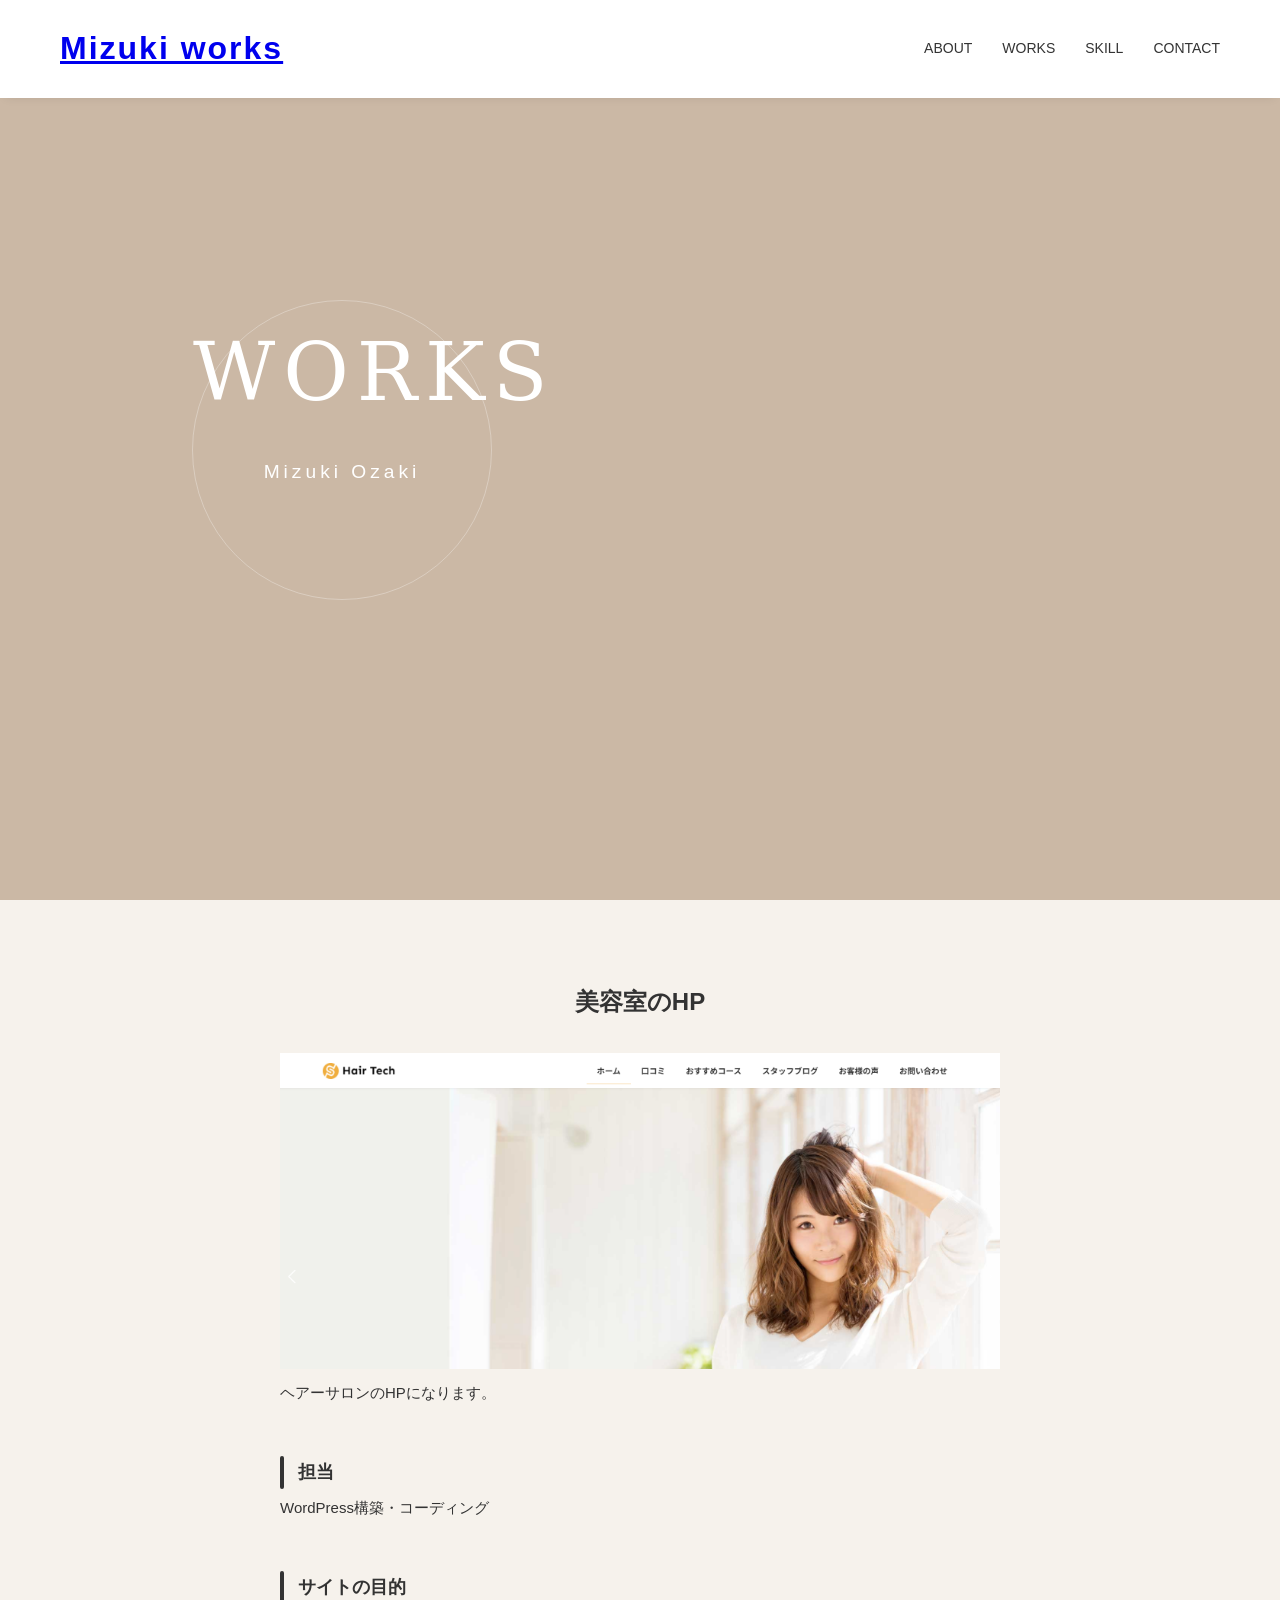
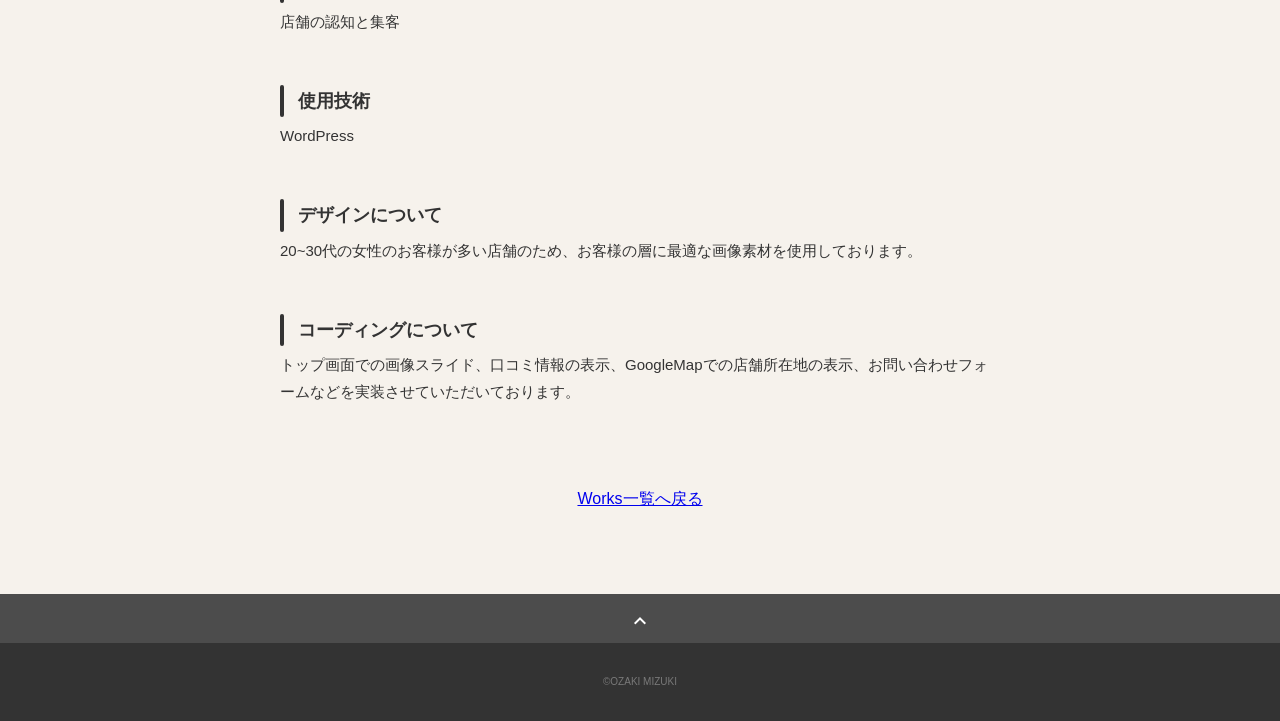
<file: works-2.html>
<!DOCTYPE html>
<html>
<head>
  <meta charset="utf-8">
  <meta name="viewport" content="width=device-width, initial-scale=1.0, maximum-scale=1.0, minimum-scale=1.0">
  <title>MIZUKI works - 美容室のHP</title>
  <link rel="preconnect" href="https://fonts.gstatic.com">
  <link href="https://fonts.googleapis.com/css2?family=Montserrat:wght@400;700&family=Playfair+Display:wght@700&display=swap" rel="stylesheet">
  <link href="https://fonts.googleapis.com/css?family=Material+Icons+Outlined" rel="stylesheet">
  <link href="css/ress.css" media="all" rel="stylesheet" type="text/css" />
  <link href="css/style.css" media="all" rel="stylesheet" type="text/css" />
</head>

<body>
  <div class="wrapper">

    <section class="hero hero-sub">
      <div class="hero-content">
        <div class="circle-decoration">
          <h2 class="hero-title fade-in">WORKS</h2>
          <p class="hero-subtitle">Mizuki Ozaki</p>
          <div class="half-circle-decoration"></div>
        </div>
      </div>
    </section>

    <header class="header">
      <h1 class="logo">
        <a href="index.html">Mizuki works</a>
      </h1>
      <nav>
        <ul class="nav">
          <li><a href="index.html#about">ABOUT</a></li>
          <li><a href="index.html#works">WORKS</a></li>
          <li><a href="index.html#skill">SKILL</a></li>
          <li><a href="index.html#contact">CONTACT</a></li>
        </ul>
      </nav>
    </header>

    <main class="content">
      <article class="article">
        <div class="article-container">
          <h2 class="article-title works-detail-title">美容室のHP</h2>
          
          <div class="article-body">
            <div class="article-img">
              <img src="img/works/WordPress1.5.png" alt="美容室のHP詳細画像">
            </div>
            
            <div class="article-text-box">
              <p class="article-description">ヘアーサロンのHPになります。</p>
              
              <h3>担当</h3>
              <p>WordPress構築・コーディング</p>
              
              <h3>サイトの目的</h3>
              <p>店舗の認知と集客</p>
              
              <h3>使用技術</h3>
              <p>WordPress</p>
              
              <h3>デザインについて</h3>
              <p>
                20~30代の女性のお客様が多い店舗のため、お客様の層に最適な画像素材を使用しております。
              </p>
              
              <h3>コーディングについて</h3>
              <p>
                トップ画面での画像スライド、口コミ情報の表示、GoogleMapでの店舗所在地の表示、お問い合わせフォームなどを実装させていただいております。
              </p>
            </div>
          </div>

          <div class="home-link">
            <a href="index.html#works">Works一覧へ戻る</a>
          </div>
        </div>
      </article>

      <div class="page-top" id="js-page-top">
        <span class="material-icons-outlined">expand_less</span>
      </div>
    </main>

    <footer class="footer">
      <div class="copyright">&copy;OZAKI MIZUKI</div>
    </footer>

  </div>
  <script src="https://ajax.googleapis.com/ajax/libs/jquery/3.6.0/jquery.min.js"></script>
  <script type='text/javascript' src="js/script.js"></script>
</body>
</html>
</file>
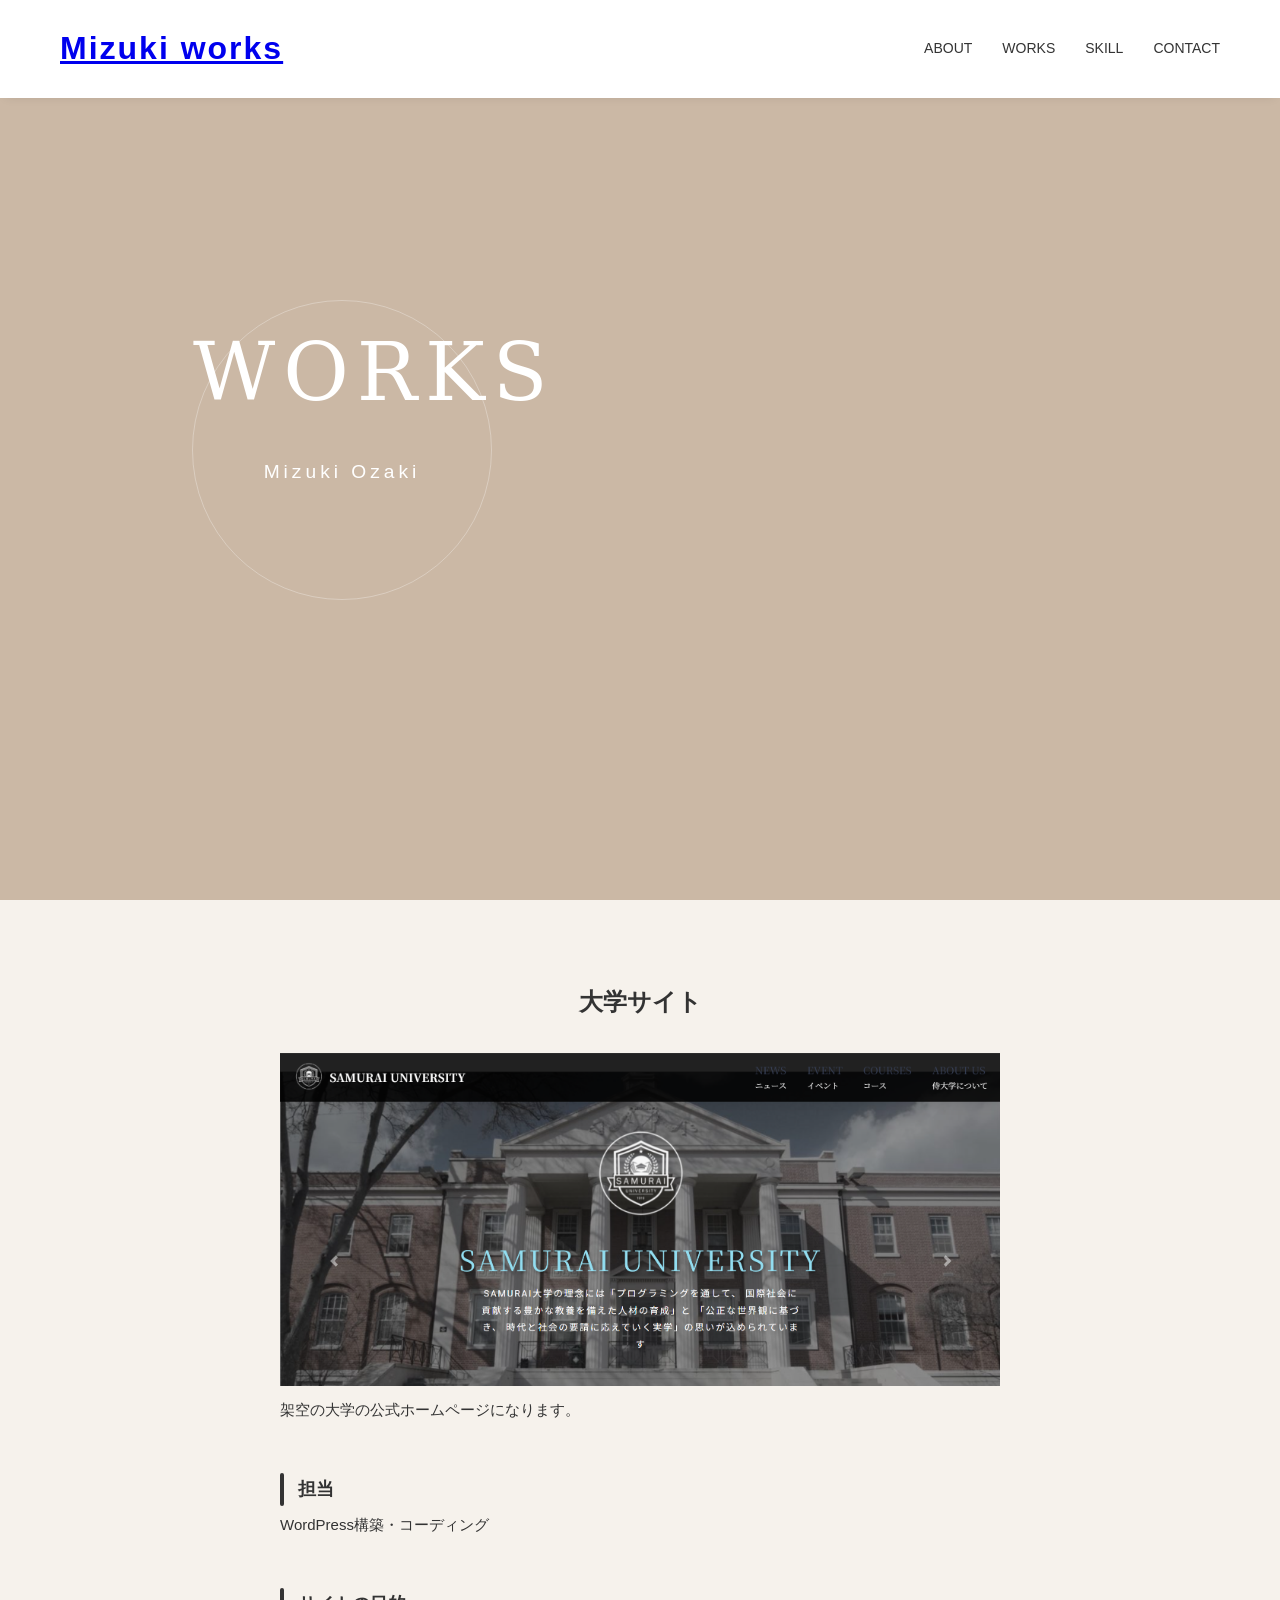
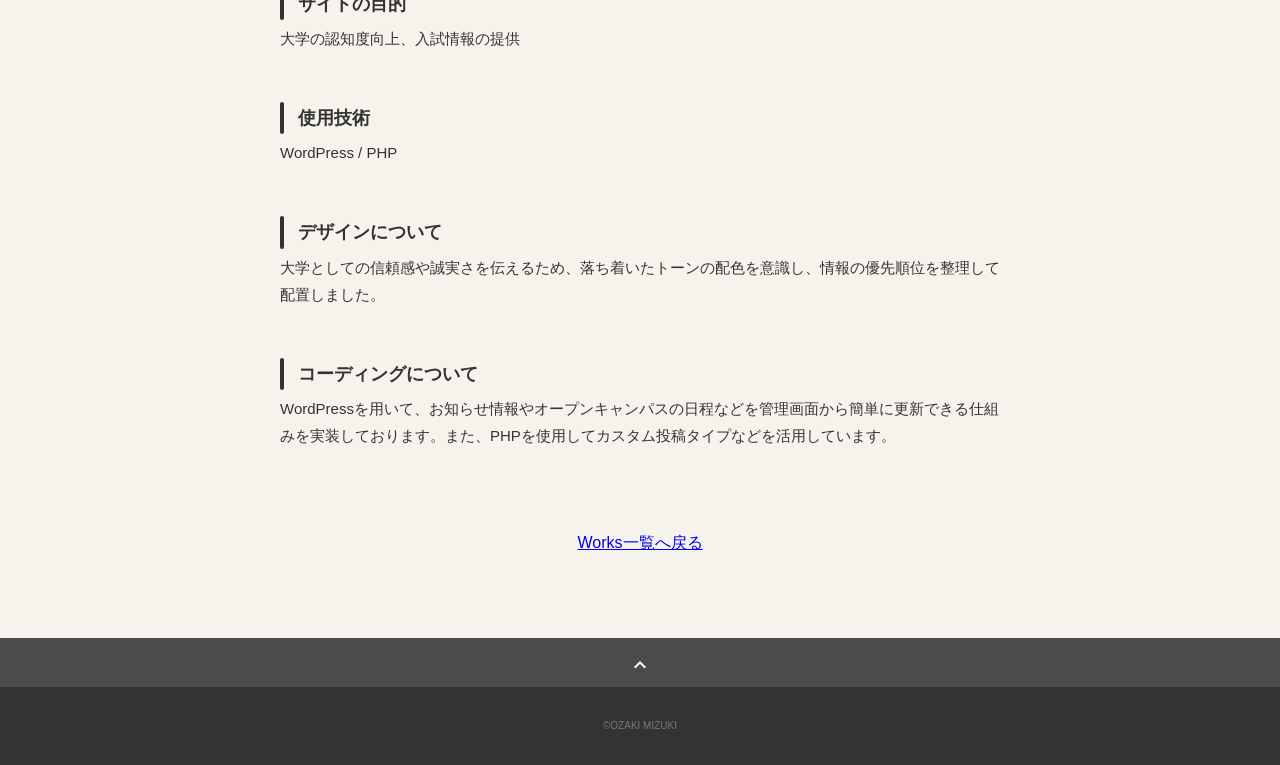
<file: works-3.html>
<!DOCTYPE html>
<html>
<head>
  <meta charset="utf-8">
  <meta name="viewport" content="width=device-width, initial-scale=1.0, maximum-scale=1.0, minimum-scale=1.0">
  <title>MIZUKI works - 大学サイト</title>
  <link rel="preconnect" href="https://fonts.gstatic.com">
  <link href="https://fonts.googleapis.com/css2?family=Montserrat:wght@400;700&family=Playfair+Display:wght@700&display=swap" rel="stylesheet">
  <link href="https://fonts.googleapis.com/css?family=Material+Icons+Outlined" rel="stylesheet">
  <link href="css/ress.css" media="all" rel="stylesheet" type="text/css" />
  <link href="css/style.css" media="all" rel="stylesheet" type="text/css" />
</head>

<body>
  <div class="wrapper">

    <section class="hero hero-sub">
      <div class="hero-content">
        <div class="circle-decoration">
          <h2 class="hero-title fade-in">WORKS</h2>
          <p class="hero-subtitle">Mizuki Ozaki</p>
          <div class="half-circle-decoration"></div>
        </div>
      </div>
    </section>

    <header class="header">
      <h1 class="logo">
        <a href="index.html">Mizuki works</a>
      </h1>
      <nav>
        <ul class="nav">
          <li><a href="index.html#about">ABOUT</a></li>
          <li><a href="index.html#works">WORKS</a></li>
          <li><a href="index.html#skill">SKILL</a></li>
          <li><a href="index.html#contact">CONTACT</a></li>
        </ul>
      </nav>
    </header>

    <main class="content">
      <article class="article">
        <div class="article-container">
          <h2 class="article-title works-detail-title">大学サイト</h2>
          
          <div class="article-body">
            <div class="article-img">
              <img src="img/works/wordpress2.5.png" alt="大学サイトの詳細画像">
            </div>
            
            <div class="article-text-box">
              <p class="article-description">架空の大学の公式ホームページになります。</p>
              
              <h3>担当</h3>
              <p>WordPress構築・コーディング</p>
              
              <h3>サイトの目的</h3>
              <p>大学の認知度向上、入試情報の提供</p>
              
              <h3>使用技術</h3>
              <p>WordPress / PHP</p>
              
              <h3>デザインについて</h3>
              <p>
                大学としての信頼感や誠実さを伝えるため、落ち着いたトーンの配色を意識し、情報の優先順位を整理して配置しました。
              </p>
              
              <h3>コーディングについて</h3>
              <p>
                WordPressを用いて、お知らせ情報やオープンキャンパスの日程などを管理画面から簡単に更新できる仕組みを実装しております。また、PHPを使用してカスタム投稿タイプなどを活用しています。
              </p>
            </div>
          </div>

          <div class="home-link">
            <a href="index.html#works">Works一覧へ戻る</a>
          </div>
        </div>
      </article>

      <div class="page-top" id="js-page-top">
        <span class="material-icons-outlined">expand_less</span>
      </div>
    </main>

    <footer class="footer">
      <div class="copyright">&copy;OZAKI MIZUKI</div>
    </footer>

  </div>
  <script src="https://ajax.googleapis.com/ajax/libs/jquery/3.6.0/jquery.min.js"></script>
  <script type='text/javascript' src="js/script.js"></script>
</body>
</html>
</file>
<file: css/ress.css>
/*!
 * ress.css • v3.0.1
 * MIT License
 * github.com/filipelinhares/ress
 */

/* # =================================================================
   # Global selectors
   # ================================================================= */

html {
  box-sizing: border-box;
  word-break: normal;
  -moz-tab-size: 4;
  tab-size: 4;

  -webkit-text-size-adjust: 100%; /* Prevent adjustments of font size after orientation changes in iOS */
}

*,
::before,
::after {
  box-sizing: inherit;
  background-repeat: no-repeat; /* Set `background-repeat: no-repeat` to all elements and pseudo elements */
}

::before,
::after {
  vertical-align: inherit;
  text-decoration: inherit; /* Inherit text-decoration and vertical align to ::before and ::after pseudo elements */
}

* {
  margin: 0;
  padding: 0; /* Reset `padding` and `margin` of all elements */
}

/* # =================================================================
   # General elements
   # ================================================================= */

hr {
  overflow: visible; /* Show the overflow in Edge and IE */
  height: 0; /* Add the correct box sizing in Firefox */
}

details,
main {
  display: block; /* Render the `main` element consistently in IE. */
}

summary {
  display: list-item; /* Add the correct display in all browsers */
}

small {
  font-size: 80%; /* Set font-size to 80% in `small` elements */
}

[hidden] {
  display: none; /* Add the correct display in IE */
}

abbr[title] {
  /* Add the correct text decoration in Chrome, Edge, IE, Opera, and Safari */
  text-decoration: underline;
  text-decoration: underline dotted;
  border-bottom: none; /* Remove the bottom border in Chrome 57 */
}

a {
  background-color: transparent; /* Remove the gray background on active links in IE 10 */
}

a:active,
a:hover {
  outline-width: 0; /* Remove the outline when hovering in all browsers */
}

code,
kbd,
pre,
samp {
  font-family: monospace, monospace; /* Specify the font family of code elements */
}

pre {
  font-size: 1em; /* Correct the odd `em` font sizing in all browsers */
}

b,
strong {
  font-weight: bolder; /* Add the correct font weight in Chrome, Edge, and Safari */
}

/* https://gist.github.com/unruthless/413930 */
sub,
sup {
  position: relative;
  font-size: 75%;
  line-height: 0;
  vertical-align: baseline;
}

sub {
  bottom: -.25em;
}

sup {
  top: -.5em;
}

/* # =================================================================
   # Forms
   # ================================================================= */

input {
  border-radius: 0;
}

/* Replace pointer cursor in disabled elements */
[disabled] {
  cursor: default;
}

[type="number"]::-webkit-container-spin-button,
[type="number"]::-webkit-outer-spin-button {
  height: auto; /* Correct the cursor style of increment and decrement buttons in Chrome */
}

[type="search"] {
  outline-offset: -2px; /* Correct the outline style in Safari */

  -webkit-appearance: textfield; /* Correct the odd appearance in Chrome and Safari */
}

[type="search"]::-webkit-search-decoration {
  -webkit-appearance: none; /* Remove the container padding in Chrome and Safari on macOS */
}

textarea {
  overflow: auto; /* Internet Explorer 11+ */
  resize: vertical; /* Specify textarea resizability */
}

button,
input,
optgroup,
select,
textarea {
  font: inherit; /* Specify font inheritance of form elements */
}

optgroup {
  font-weight: bold; /* Restore the font weight unset by the previous rule */
}

button {
  overflow: visible; /* Address `overflow` set to `hidden` in IE 8/9/10/11 */
}

button,
select {
  text-transform: none; /* Firefox 40+, Internet Explorer 11- */
}

/* Apply cursor pointer to button elements */
button,
[type="button"],
[type="reset"],
[type="submit"],
[role="button"] {
  cursor: pointer;
  color: inherit;
}

/* Remove container padding and border in Firefox 4+ */
button::-moz-focus-container,
[type="button"]::-moz-focus-container,
[type="reset"]::-moz-focus-container,
[type="submit"]::-moz-focus-container {
  padding: 0;
  border-style: none;
}

/* Replace focus style removed in the border reset above */
button:-moz-focusring,
[type="button"]::-moz-focus-container,
[type="reset"]::-moz-focus-container,
[type="submit"]::-moz-focus-container {
  outline: 1px dotted ButtonText;
}

button,
html [type="button"],
/* Prevent a WebKit bug where (2) destroys native `audio` and `video`controls in Android 4 */
[type="reset"],
[type="submit"] {
  -webkit-appearance: button; /* Correct the inability to style clickable types in iOS */
}

/* Remove the default button styling in all browsers */
button,
input,
select,
textarea {
  border-style: none;
  background-color: transparent;
}

/* Style select like a standard input */
select {
  -webkit-appearance: none; /* Chrome 41+ */
  -moz-appearance: none; /* Firefox 36+ */
}

select::-ms-expand {
  display: none; /* Internet Explorer 11+ */
}

select::-ms-value {
  color: currentColor; /* Internet Explorer 11+ */
}

legend {
  display: table; /* Correct the text wrapping in Edge and IE */
  max-width: 100%; /* Correct the text wrapping in Edge and IE */
  max-width: 100%; /* Correct the text wrapping in Edge 18- and IE */
  white-space: normal; /* Correct the text wrapping in Edge and IE */
  color: inherit; /* Correct the color inheritance from `fieldset` elements in IE */
  border: 0; /* Correct `color` not being inherited in IE 8/9/10/11 */
}

::-webkit-file-upload-button {
  font: inherit; /* Change font properties to `inherit` in Chrome and Safari */
  color: inherit;
  /* Correct the inability to style clickable types in iOS and Safari */

  -webkit-appearance: button;
}

/* # =================================================================
   # Specify media element style
   # ================================================================= */

img {
  border-style: none; /* Remove border when inside `a` element in IE 8/9/10 */
}

/* Add the correct vertical alignment in Chrome, Firefox, and Opera */
progress {
  vertical-align: baseline;
}

/* # =================================================================
   # Accessibility
   # ================================================================= */

/* Hide content from screens but not screenreaders */
@media screen {
  [hidden~="screen"] {
    display: inherit;
  }
  [hidden~="screen"]:not(:active):not(:focus):not(:target) {
    position: absolute !important;
    clip: rect(0 0 0 0) !important;
  }
}

/* Specify the progress cursor of updating elements */
[aria-busy="true"] {
  cursor: progress;
}

/* Specify the pointer cursor of trigger elements */
[aria-controls] {
  cursor: pointer;
}

/* Specify the unstyled cursor of disabled, not-editable, or otherwise inoperable elements */
[aria-disabled] {
  cursor: default;
}
</file>
<file: css/style.css>
*{
  margin:0;
  padding:0;
  box-sizing: border-box;
}


.hero-content {
text-align: center;
z-index:2;
}


.hero-title {
  font-size:80px;
  font-family:'Serif','TimesNew Roman','serif';
  letter-spacing: 0.1em;
  font-weight: normal;

}
.hero-subtitle{
  font-size:1.2rem;
  margin-top:10px;
  letter-spacing:0.2em;
}

/* 背景の円形の装飾 */
.circle-decoration {
  position: absolute;
  top:50%;
  left:15%;
  width:300px;
  height:300px;
  border:1px solid rgba(255,255,255,0.3);
  border-radius: 50%;
  transform: translateY(-50%);
  pointer-events: none;
}




body {
 font-family: 'Noto Sans JP',sans-serif;
 background:#f6f2ec;
 color:#333;
 line-height:1.8;
}

header{
  display: flex;
  justify-content: space-between;
  align-items: center;
  padding:20px 60px;
  background:white;
}

.logo{
  font-weight:600;
  letter-spacing: 2px;
}

.nav{
  display: flex;
  list-style:none;
  gap:30px;
}

.nav a {
  text-decoration: none;
  color:#333;
  position: relative;
  padding-bottom:5px;
  font-size:14px;
}

.nav a::after{
  content:'';
  position:absolute;
  bottom:0;
  left:0;
  width:100%;
  height:1px;
  background-color:#6e665d;
  transform:scaleX(0);
  transform-origin:left;
  transition:transform 0.3s ease;
}

.nav a:hover::after {
  transform:scaleX(1);
}

.hero {
   position:relative;
  text-align: center;
  display: flex;
  flex-direction: column;
  align-items: center;
  justify-content: center;
  height:100vh;
  width:100%;
  background:#cbb8a5;
  color:white;
  overflow: hidden;
}

.hero h1 {
  font-family:'Playfair Display', serif;
  font-size:80px;
  letter-spacing: 6px;
  margin:0;
}

.hero p {
  margin-top:10px;
  letter-spacing: 4px;
}

.about {
 padding:100px 20px;
 background-color: #f9f9f9;
 display: flex;
 justify-content: center;
}

.about-inner {
  max-width:900px;
  width:100%;
}

.about-top {
  display: flex;
  align-items: center;
  justify-content: center;
  gap:60px;
  margin-bottom:40px;
}
/* 写真を正円にする */
.about-img-container img {
  width:250px;
  height:250px;
  object-fit: cover;
  border-radius: 50%;
}

/* About タイトル部分 */
.about-title-main {
  font-family:'Playfair Display',serif;
  font-size:48px;
  margin-bottom:30px;
}

.about-title-main span {
  font-size:16px;
  font-family:sans-serif;
  margin-left:15px;
  color:#666;
}
/* プロフィールリスト */
.profile-list {
  list-style:none;
  padding:0;
}
.profile-list li {
  display:flex;
  align-items: center;
  margin-bottom:15px;
}

.profile-list .label {
display: inline-block;
background-color: #6e665d;
color:white;
padding:5px 20px;
border-radius:20px;
width:100px;
text-align: center;
font-size:14px;
margin-right:20px;
}

.profile-list .value {
  font-size:18px;
}

/* 下段の自己紹介文 */
.about-text-bottom {
  line-height: 1.8;
  color:#333;
  text-align: center;
}




/*--------------------------------
ヘッダー
---------------------------------*/
.header {
  position: fixed;
  top: 0;
  z-index: 1;
  width: 100%;
  background-color: #fff;
  box-shadow: 0 5px 10px -6px rgba(0,0,0,.1);
}

.header .container {
  display: flex;
  align-items: center;
  justify-content: space-between;
  padding: 20px 40px;
}

.header-logo {
  font-size: 20px;
  font-weight: bold;
  line-height: 1.2;
  margin-right: 20px;
  letter-spacing: .05em;
}

.header-logo a {
  color: #333;
}



/*--------------------------------
 Works
---------------------------------*/
.works {
  padding:50px 0;
}

.works-title {
  text-align:center;
  font-size:40px;
  margin-bottom:60px;
  font-family:'Playfair Display',serif;
}

.works-list {
  display: flex;
  flex-wrap: wrap;
  justify-content: space-between;
  width:100%;
  margin:0 auto;
}

.works-item {
  width:31%;
  margin-bottom:40px;
  text-decoration: none;
  color:#333;
}

.works-img {
  width:100%
}


.works-img img {
  width:100%;
  height:auto;
  display:block;
}
.works-name {
  font-weight:bold;
  margin-top:10px;
}

.works-info {
  font-size:12px;
  color:#666;
}

/*--------------------------------
 Skill
---------------------------------*/
.skill {
  padding: 30px 0;
  background-color:#f4f1ee;
  }

.skill-title {
    font-family:'Playfair Display',serif;
    font-size:40px;
    text-align:center;
    margin-bottom:60px;
    }

  .skill-title span {
    font-size:14px;
    font-family:sans-serif;
    color:#888;
    margin-left:10px;
  }

  .skill-container {
    max-width: 1000px;
    margin:0 auto;
    display:grid;
    grid-template-columns:repeat(3, 1fr);
    gap: 50px 30px;
    padding:0 20px;
  }
  
.skill-box {
  display: flex;
  flex-direction: column;
  align-items:center;
  text-align: center;
}


.skill-icon img {
  width:60px;
  height:60px;
  object-fit: contain;
  margin-bottom:10px;
}

.skill-text h3 {
 font-size:18px;
 margin-bottom:10px;
  color:#333;
  min-height: 2.4em;
  display:flex;
  align-items:center;
  justify-content:center;

}

.skill-text p {
  font-size:14px;
  line-height:1.8;
  color:#666;
  text-align: left;
  margin-top:10px;
}

/* PC版ではボタンを隠す */
.hamburger {
  display: none;
}




/*--------------------------------
 Contact
---------------------------------*/
.contact {
  padding:150px 0;
  background-color: #d8cfc4;
  position:relative;
  overflow: hidden;
}

.contact-inner {
  max-width:1000px;
  margin:0 auto;
  display:flex;
  align-content: center;
  gap:100px;
}

.contact-decor {
  display: flex;
  flex-direction: column;
  align-items: center;
  gap:5px;
}

.shape-semi-top {
  width: 140px;
  height:70px;
  background-color: #c4b5a4;
  border-radius: 0 0 70px 70px;
}

.shape-semi-bottom {
  width:140px;
  height:70px;
  background-color:#c4b5a4;
  border-radius:0 0 70px 70px;
}

.shape-circle-outline {
  width:140px;
  height:140px;
  border:1px  solid #7d756d;
  border-radius:50%;
  margin:10px;
}

.shape-semi-last {
  width:140px;
  height:70px;
  background-color: #7d756d;
  border-radius:70px 70px 0 0;
}

/* contact文字部分 */
.contact-title span {
  display:block;
  font-size:16px;
  font-family:'serif';
  margin-top:10px;
  letter-spacing: 0.1em;
}

.status-text {
  font-size:28px;
  margin-top:40px;
  letter-spacing:0.2em;
}



/*--------------------------------
 ページトップ
---------------------------------*/
.page-top {
  font-weight: bold;
  padding: 10px;
  cursor: pointer;
  text-align: center;
  background-color: #4c4c4c;
}

.page-top .material-icons-outlined {
  vertical-align: bottom;
  color: #fff;
}

/*--------------------------------
 フッター
---------------------------------*/
.footer {
  padding: 30px;
  background-color: #333;
}

.copyright {
  font-size: 10px;
  text-align: center;
  color: #797979;
}

/*--------------------------------
 下層：Worksページ
---------------------------------*/
.article {
  padding: 80px 0;
}

.article-container {
  max-width: 1040px;
  margin: 0 auto;
  padding: 0 20px;
}

.article-title {
  margin-bottom: 30px;
  text-align: center;
}

.article-body {
  max-width: 720px;
  margin: 0 auto;
  margin-bottom: 80px;
}

.article-body h3 {
  position: relative;
  font-size: 18px;
  margin-bottom: 5px;
  padding-left: 1em;
}

.article-body img {
  width: 100%;
  height: auto;
}

.article-body h3:not(:first-child) {
  margin-top: 50px;
}

.article-body h3::before {
  position: absolute;
  top: 0;
  left: 0;
  width: 4px;
  height: 100%;
  content: "";
  border-radius: 3px;
  background-color: #333;
}

.article-body p {
  font-size: 15px;
  line-height: 1.8;
  margin-bottom: 30px;
}

.home-link {
  text-align: center;
}
/* PC表示ではスマホ用メニューを隠す */
#nav-sp {
  display: none;
}
/* 一番下に追記：PCのときはスマホ版を強制的に消し、スマホのときはPC版を強制的に消す */
#nav-sp {
  display: none !important;
}

.fa-square-figma {
  font-size:65px;
  display: block;
  margin:0 auto 10px;
}

.fa-php {
  font-size:50px;
  display: block;
  margin:0 auto 10px;
}

.skill-box img[src*="jquery"] {
  display: block;
  margin: 0 auto;
  position: relative;
  top: -5px; /* 数字を調整して、周りのアイコンと高さを合わせてください */
  width: 60px; /* 他のアイコンとサイズを統一 */
  height: 60px;
  object-fit: contain;
}

/*==============================
スマホ対応（767px以下）
==============================*/
@media screen and (max-width:767px){
/* PC用navを隠す */
  nav:not(#nav-sp) {
    display: none;
  }

  /* スマホ用メニュー：不透明度を1にして後ろを隠す */
#nav-sp {
    display: flex !important;   /* スマホではflexを強制する */
    position: fixed;
    top: 0;
    left: 0;
    width: 100%;
    height: 100vh;
    background-color: #cbb8a5;
    z-index: 999;
    flex-direction: column;
    justify-content: center;
    align-items: center;
    
    /* アニメーション用 */
    opacity: 0;
    visibility: hidden;
    transition: opacity 0.5s ease, visibility 0.5s;
  }

  #nav-sp.active {
    opacity: 1 !important;
    visibility: visible !important;
  }

  /* 3. 背後のコンテンツを隠す設定は維持 */
  #nav-sp.active ~ .hero .hero-content {
    display: none;
  }


  #nav-sp .nav {
    display: flex;
    flex-direction: column;
    align-items: center;
    list-style: none;
    padding: 0;
    margin: 0;
    gap: 50px; 
  }

  #nav-sp .nav a {
    font-size: 28px;
    color: #ffffff;
    text-decoration: none;
    letter-spacing: 0.2em;
  }

  /* ハンバーガーボタンの設定（重複を整理） */
  .hamburger {
    display: block;
    position: fixed;
    top: 20px;
    right: 20px;
    width: 30px;
    height: 24px;
    z-index: 1000;
    cursor: pointer;
  }

  .hamburger span {
    display: block;
    position: absolute;
    width: 100%;
    height: 2px;
    background-color: #333; /* 閉じている時は黒 */
    transition: all 0.4s;
  }

  /* メニューが開いている時（active）は三本線を「白」にする */
  .hamburger.active span {
    background-color: #fff;
  }

  .hamburger span:nth-child(1) { top: 0; }
  .hamburger span:nth-child(2) { top: 11px; }
  .hamburger span:nth-child(3) { bottom: 0; }

  .hamburger.active span:nth-child(1) { top: 11px; transform: rotate(-45deg); }
  .hamburger.active span:nth-child(2) { opacity: 0; }
  .hamburger.active span:nth-child(3) { top: 11px; transform: rotate(45deg); }
/* ヘッダー */
header{
  padding:15px 20px;
}

.hamburger {
  display: block;
  position: fixed;
  top: 20px;
  right:20px;
  width:30px;
  height:24px;
  z-index:1000;
  cursor: pointer;
}
.hamburger span {
  display: block;
  position: absolute;
  width: 100%;
  height:2px;
  background-color: #333;
}
/* 3本線の位置 */
.hamburger span:nth-child(1) {
  top: 0;
}
.hamburger span:nth-child(2) {
  top: 11px;
}
.hamburger span:nth-child(3) {
  bottom: 0;
}



/* HERO */
.hero-title{
  font-size:40px;
}

.hero-subtitle{
  font-size:14px;
}

.hero-content {
  position: absolute;
  top: 50%;
  left: 50%;
  transform: translate(-50%,-50%);
  z-index:1;
  width:100%;
}

/* ABOUT */
.about-top{
  flex-direction:column;
  gap:30px;
  text-align:center;
}

.about-img-container img{
  width:180px;
  height:180px;
}

.profile-list li{
  flex-direction:column;
  align-items:flex-start;
}

.profile-list .label{
  margin-bottom:5px;
}

/* WORKS */
.works-list{
  flex-direction:column;
  align-items:center;
}

.works-item{
  width:90%;
}

/* SKILL */
.skill-container{
  grid-template-columns:1fr;
  gap:30px;
}

/* CONTACT */
.contact-inner{
  flex-direction:column;
  align-items:center;
  gap:40px;
  text-align:center;
}

.status-text{
  font-size:20px;
}

}
</file>
